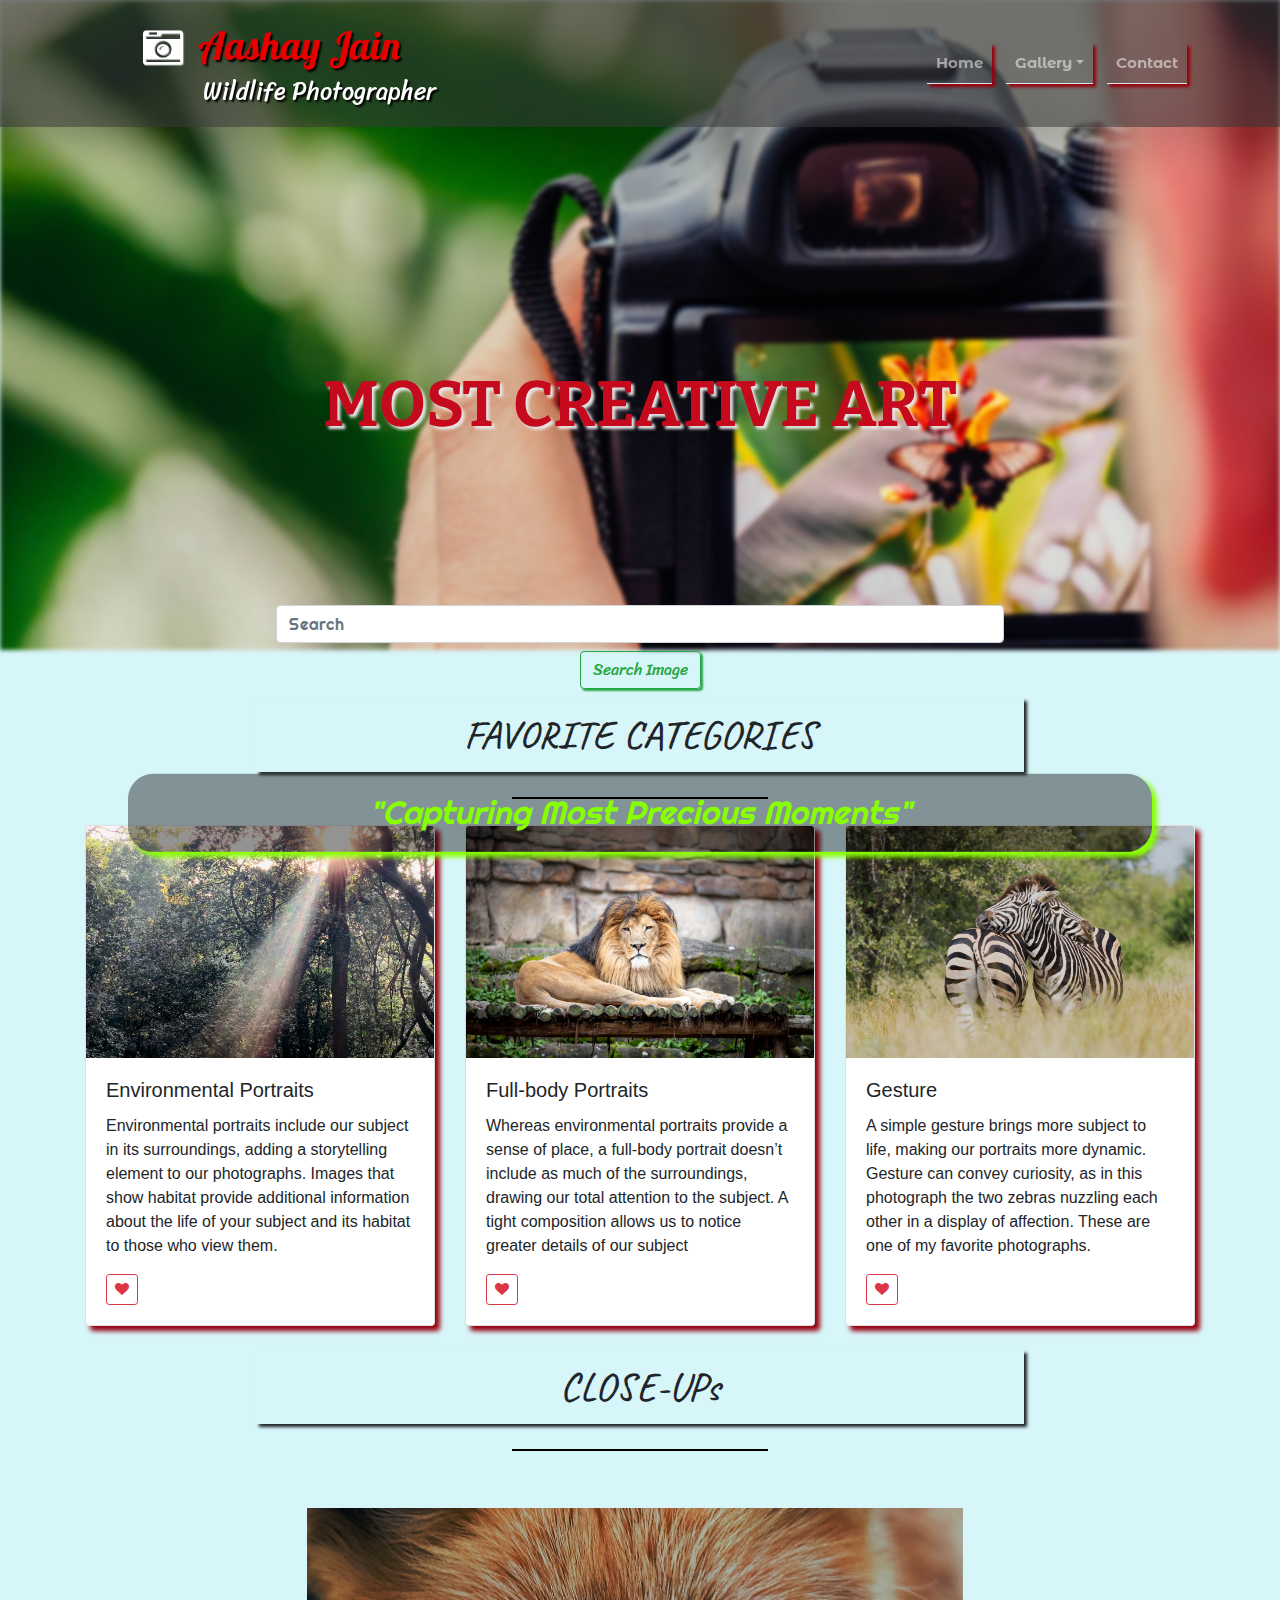
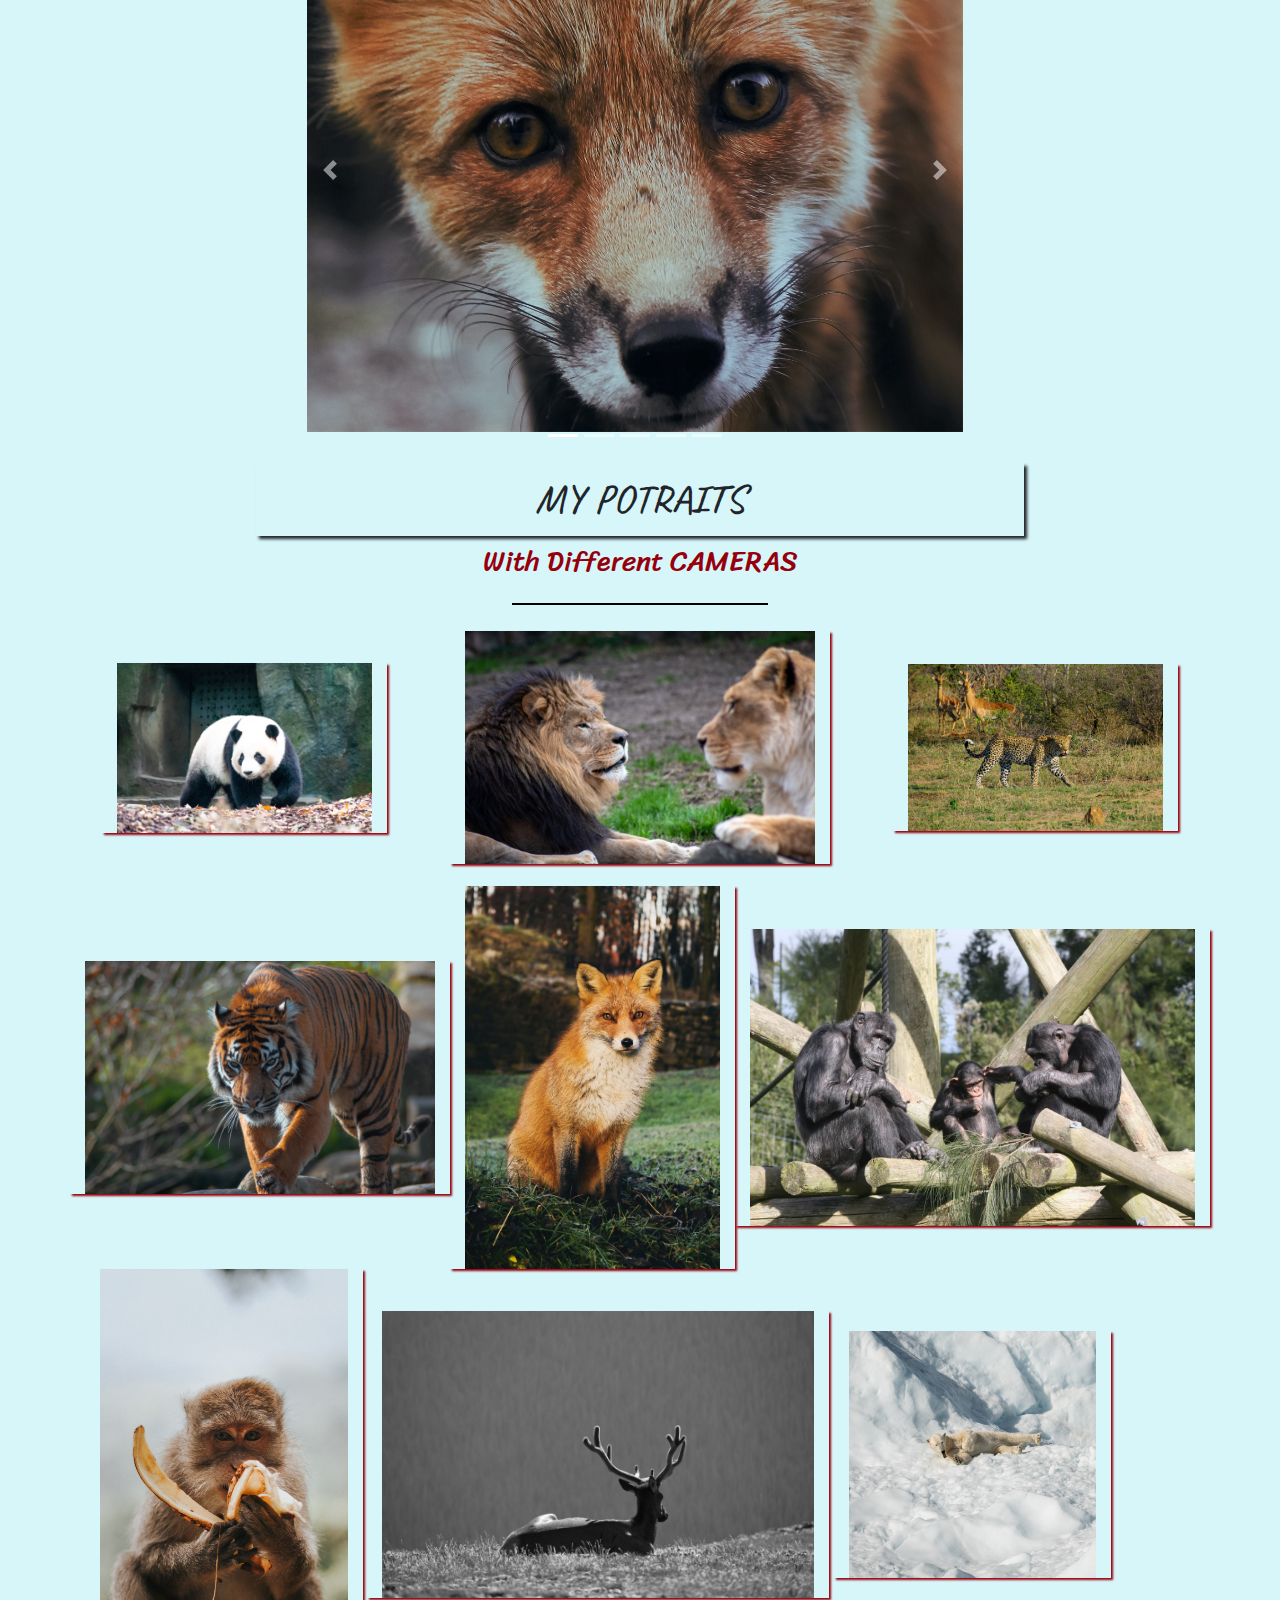
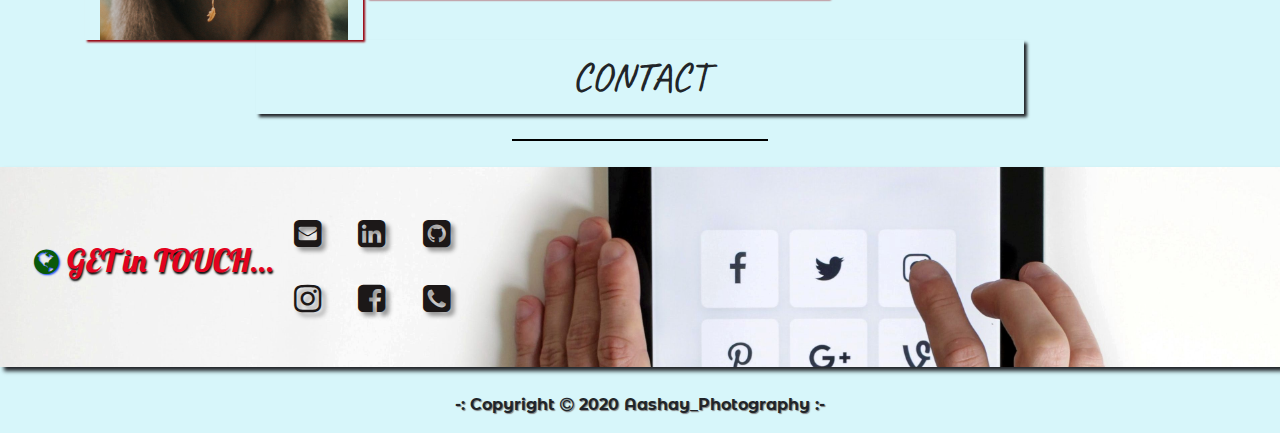
<file: index.html>
<!-- **** WILDLIFE PHOTOGRAPHER GALLERY PROJECT **** -->

<!DOCTYPE html>
<html>
<head>
	<meta charset="utf-8">
    <meta name="viewport" content="width=device-width, initial-scale=1, shrink-to-fit=no">
	<title>Photogallery Portfolio</title>
	<!-- LINKED CSS FILES -->
	<link rel="stylesheet" type="text/css" href="bootstrap.css">
	<link rel="stylesheet" type="text/css" href="photogallery.css">
	<!-- FONT AWESOME LIBRARY	 -->
	<link rel="stylesheet" href="https://cdnjs.cloudflare.com/ajax/libs/font-awesome/4.7.0/css/font-awesome.min.css">
	<!-- GOOGLE FONT LIBRARIES -->
	<link href='https://fonts.googleapis.com/css?family=Righteous' rel='stylesheet'>
	<link href='https://fonts.googleapis.com/css?family=Lobster' rel='stylesheet'>
	<link href='https://fonts.googleapis.com/css?family=Caveat' rel='stylesheet'>
	<link href='https://fonts.googleapis.com/css?family=Montserrat Alternates' rel='stylesheet'>
	<link href='https://fonts.googleapis.com/css?family=Sriracha' rel='stylesheet'>
	<link href='https://fonts.googleapis.com/css?family=Bitter' rel='stylesheet'>
	<!-- LINKED JAVASCRIPT FILES -->
	<script type="text/javascript" src="api.js"></script>
	<script src="https://ajax.googleapis.com/ajax/libs/jquery/3.5.1/jquery.min.js"></script>
</head>

<body>

	<div class="bg1"></div>

<!-- NAVBAR -->

	<div>
		<nav class="navbar navbar-expand-lg navbar-dark navbar fixed-top shadow-lg" style="background-color: rgba(51, 50, 51,0.6);">
	  	<a class="navbar-brand" href="#"><h1><i class="fa fa-camera-retro" style="float: left; padding: 15px; text-shadow: 1px 1px 1px #969696;"></i></h1><h1 style="font-family: Lobster; color: rgb(230, 0, 0); text-shadow: 2px 2px 2px black;">Aashay Jain<br><h4 style="padding-left: 32%; text-shadow: 2px 2px 2px black; font-family: Sriracha;">Wildlife Photographer</h4></h1></a>
	  	<button class="navbar-toggler" type="button" data-toggle="collapse" data-target="#navbarNavDropdown" aria-controls="navbarNavDropdown" aria-expanded="false" aria-label="Toggle navigation">
	    <span class="navbar-toggler-icon"></span>
	  	</button>
	  	<div class="collapse navbar-collapse" id="navbarNavDropdown">
	    	<ul class="navbar-nav ml-auto">
	      		<li class="nav-item nav-tabs">
	        		<a class="nav-link" href="#">Home<span class="sr-only">(current)</span></a>
	      		</li>
	      		<li class="nav-item dropdown nav-tabs">
        			<a class="nav-link dropdown-toggle" href="#" id="navbarDropdown" role="button" data-toggle="dropdown" aria-haspopup="true" aria-expanded="false">Gallery</a>
        		<div class="dropdown-menu" aria-labelledby="navbarDropdown">
          			<a class="dropdown-item" href="#favorite-categories">Favorite Categories</a>
          			<a class="dropdown-item" href="#close-up">Close-Ups</a>
          		<div class="dropdown-divider"></div>
          			<a class="dropdown-item" href="#gallery">View Potraits</a>
        		</div>
      			</li>
	      		<li class="nav-item nav-tabs">
	        		<a class="nav-link" href="#contact">Contact</a>
	      		</li>
	    	</ul>
	    	
	  	</div>
		</nav>
	</div>

<!-- HOME SECTION -->
	
	<section class="container-fluid px-0">
        <div class="text-center d-block mt-5">
            <h1 class="main_head">MOST CREATIVE ART</h1>

            <form action="#" class="form main_head3">
    		<input class="form-control mr-sm-1" id="search" type="search" placeholder="Search" aria-label="Search" style="padding-right: 2%;">
    		<button class="btn btn-outline-success my-2 my-sm-2" type="submit" onclick="searchPic()" href="images.html" style="box-shadow: 2px 2px 2px; font-family: Sriracha;">Search Image</button>
  			</form>

			<h2 class="main_head2 d-none d-lg-block mt-5">"Capturing Most Precious Moments"</h2>
        </div>
    </section>

    <div id="result"></div>



<!-- GALLERY SECTION-->


	<!--1) CATEGORIES SECTION -->
<section>
	<h1 class="text-center headings" id="favorite-categories">FAVORITE CATEGORIES</h1>
	<hr style="margin: 2% 40%; border: 1px solid black;">
       <div class="container">
            <div class="row">
                <div class="col-lg-4 mb-4">
                    <div class="card">
                        <img class="card-img-top" src="enviornment.jpg" alt="">
                        <div class="card-body">
                            <h5 class="card-title">Environmental Portraits</h5>
                            <p class="card-text">Environmental portraits include our subject in its surroundings, adding a storytelling element to our photographs. Images that show habitat provide additional information about the life of your subject and its habitat to those who view them. </p>                         
                            <a href="" class="btn btn-outline-danger btn-sm"><i class="fa fa-heart"></i></a>
                        </div>
                    </div>
                </div>
                <div class="col-lg-4 mb-4">
                    <div class="card">
                        <img class="card-img-top" src="fullbody.jpg" alt="">
                        <div class="card-body">
                            <h5 class="card-title">Full-body Portraits</h5>
                            <p class="card-text">Whereas environmental portraits provide a sense of place, a full-body portrait doesn’t include as much of the surroundings, drawing our total attention to the subject. A tight composition allows us to notice greater details of our subject</p>                          
                            <a href="" class="btn btn-outline-danger btn-sm"><i class="fa fa-heart"></i></a>
                        </div>
                    </div>
                </div>
                <div class="col-lg-4 mb-4">
                    <div class="card">
                        <img class="card-img-top" src="animalaffection.jpg" alt="">
                        <div class="card-body">
                            <h5 class="card-title">Gesture</h5>
                            <p class="card-text">A simple gesture brings more subject to life, making our portraits more dynamic. Gesture can convey curiosity, as in this photograph the two zebras nuzzling each other in a display of affection. These are one of my favorite photographs.</p>
                            <a href="" class="btn btn-outline-danger btn-sm"><i class="fa fa-heart"></i></a>
                        </div>
                    </div>
                </div>
            </div>
       </div>
    </section>



	<!-- 2) CAROUSEL SECTION -->


    <h1 class="text-center headings" id="close-up">CLOSE-UPs</h1>
    <hr style="margin: 2% 40%; border: 1px solid black;">
    <div class="bg"></div>
    <div class="close-up">
    <section class="container-fluid px-0">

    <div id="carouselExampleCaptions" class="carousel slide" data-ride="carousel">
 		<ol class="carousel-indicators">
    		<li data-target="#carouselExampleCaptions" data-slide-to="0" class="active"></li>
    		<li data-target="#carouselExampleCaptions" data-slide-to="1"></li>
    		<li data-target="#carouselExampleCaptions" data-slide-to="2"></li>
    		<li data-target="#carouselExampleCaptions" data-slide-to="3"></li>
    		<li data-target="#carouselExampleCaptions" data-slide-to="4"></li>
  		</ol>
  		<div class="carousel-inner">
    		<div class="carousel-item active">
      			<img src="bodybg1.jpg" class="d-block w-100 img_wildlife" alt="">		
    		</div>
   	 	<div class="carousel-item">
      			<img src="bodybg2.jpg" class="d-block w-100 img_wildlife" alt="">		
    	</div>
     	<div class="carousel-item">
      			<img src="bodybg3.jpg" class="d-block w-100 img_wildlife" alt="">		
    	</div>
     	<div class="carousel-item">
      			<img src="bodybg4.jpg" class="d-block w-100 img_wildlife" alt="">			
    	</div>
     	<div class="carousel-item">
      			<img src="bodybg5.jpg" class="d-block w-100 img_wildlife" alt="">		
    	</div>
 
  		</div>
  			<a class="carousel-control-prev" href="#carouselExampleCaptions" role="button" data-slide="prev">
    			<span class="carousel-control-prev-icon" aria-hidden="true"></span>
    			<span class="sr-only">Previous</span>
  			</a>
  			<a class="carousel-control-next" href="#carouselExampleCaptions" role="button" data-slide="next">
    			<span class="carousel-control-next-icon" aria-hidden="true"></span>
    			<span class="sr-only">Next</span>
  			</a>
	</div>

	</section>
	</div>


	<!-- GRID+FLEXBOX POTRAITS SECTION-->

    <h1 class="text-center  headings" id="gallery">MY POTRAITS</h1>
    <h3 class="text-center" style="font-family: Sriracha; color: #96000d">With Different CAMERAS</h3>
    <hr style="margin: 2% 40%; border: 1px solid black;">

	<div class="container">

        <div class="row justify-content-around align-items-center">
       
            <img src="1.jpg" class="col-sm-3 gallery-img">
           
            <img src="2.jpg" class="col-sm-4 gallery-img">
              
            <img src="3.jpg" class="col-sm-3 gallery-img"> 
                   
        </div>

        <div class="row justify-content-around align-items-center" style="padding-top: 2%;">
   
            <img src="4.jpg" class="col-4 gallery-img">
            
            <img src="5.jpg" class="col-3 gallery-img">
         
            <img src="6.jpg" class="col-5 gallery-img">
              
        </div>

        	<img src="7.jpg" class="col-3 align-items-center gallery-img">
 
           	<img src="8.jpg" class="col-5 gallery-img">

           	<img src="9.jpg" class="col-3 gallery-img">
  
        </div>
      
	</div>


    
     

<!-- CONTACT SECTION -->


<h1 class="text-center headings" id="contact">CONTACT</h1>

	<section  class="container-fluid px-0">
	
		<hr style="margin: 2% 40%; border: 1px solid black;">
		<div class="contact">
			<h2 class="d-none d-lg-block mt-5" style="font-family: Lobster; color: rgb(227, 2, 32); padding-top: 2%; float: left; margin-left: 2%; text-shadow: 1px 2px 2px black;"><i class="fa fa-globe" style="font-size: 90%; padding: 8px; color: #09590a; padding-top: 2%; text-shadow: 1px 1px 2px #0a3cf2;"></i>GET in TOUCH...</h2>
		
		<div class="contact_icon">
			<a href="#"><i class="fa fa-envelope-square contact_icon"></i></a>
			<a href="#"><i class="fa fa-linkedin-square contact_icon"></i></a>
			<a href="#"><i class="fa fa-github-square contact_icon"></i></a>
			<br>
			<a href="#"><i class="fa fa-instagram contact_icon"></i></a>
			<a href="#"><i class="fa fa-facebook-square contact_icon"></i></a>
			<a href="#"><i class="fa fa-phone-square contact_icon"></i></a>
		</div>

		
		</div>
	</section>


<!-- FOOTER -->

	<footer class="footer"> 
  		<p>-: Copyright <i class="fa fa-copyright"></i> 2020 Aashay_Photography :- </p>
	</footer>


    
<!-- J-QUERY LIBRARIES -->

	<script src="https://code.jquery.com/jquery-3.5.1.slim.min.js" integrity="sha384-DfXdz2htPH0lsSSs5nCTpuj/zy4C+OGpamoFVy38MVBnE+IbbVYUew+OrCXaRkfj" crossorigin="anonymous"></script>
	<script src="https://cdn.jsdelivr.net/npm/popper.js@1.16.0/dist/umd/popper.min.js" integrity="sha384-Q6E9RHvbIyZFJoft+2mJbHaEWldlvI9IOYy5n3zV9zzTtmI3UksdQRVvoxMfooAo" crossorigin="anonymous"></script>
	<script src="https://stackpath.bootstrapcdn.com/bootstrap/4.5.0/js/bootstrap.min.js" integrity="sha384-OgVRvuATP1z7JjHLkuOU7Xw704+h835Lr+6QL9UvYjZE3Ipu6Tp75j7Bh/kR0JKI" crossorigin="anonymous"></script>

</body>
</html>
</file>
<file: photogallery.css>
body
{
	background-color: rgba(155, 233, 242, 0.4);

}

/*NAVBAR*/

.navbar
{
	padding-right: 10%;
	padding-left: 10%;
	background-color: black;
}
.nav-item
{
	font-size: 15px;
	font-family: Montserrat Alternates;
	font-weight: bold;
	color: white;
	box-shadow: 3px 3px 3px #96000d; 
	margin: 0 3%;
}

/*SECTION HEADING*/

.headings
{
	font-family: Caveat;
	padding: 1%;
	box-shadow: 3px 3px 3px;
	margin-right: 20%;
	margin-left: 20%;
}

/*HOME SECTION*/

.bg1
{
    background: url("bodybg.jpg");
    background-size: cover;
    height: 650px;
    filter: blur(2px);
  	-webkit-filter: blur(2px);
  	background-position: center;
  	background-repeat: no-repeat;
}


.main_head
{
	color: #c40a1c; 
	font-family: Bitter;
	font-size: 400%; 
	text-shadow: 3px 3px 3px #e6e6e6; 
	font-weight: bold; 
	position: absolute;
	top: 45%;
	left: 50%;
	transform: translate(-50%, -50%);
	z-index: 2;
	padding: 10px;
	text-align: center;
	width: 80%;
	
}

.main_head3
{
	font-family: Righteous;
	color:#88ff00; 
	font-style: italic;
	padding-top: 3%;
	position: absolute;
	top: 65%;
	left: 20%;
	right: 20%;
	padding: 20px;
	text-align: center;
}


.main_head2
{
	font-family: Righteous;
	color:#88ff00; 
	font-style: italic;
	padding-top: 2%;
	position: absolute;
	top: 85%;
	left: 50%;
	transform: translate(-50%, -50%);
	z-index: 2;
	width: 80%;
	padding: 20px;
	border-radius: 25px;
	text-align: center;
	background-color: rgb(0,0,0);
  	background-color: rgba(0,0,0, 0.4);
  	box-shadow: 5px 5px 5px;  


}


/*CATEGORIES*/

.card
{
	box-shadow: 5px 5px 5px #96000d; 
}

/*CAROUSEL*/

.close-up
{
	margin-left: 20%;
}

.carousel
{
	padding: 3%;
	margin-left: 2%;
	margin-right: 2%;
	height: 70%;
	width: 70%;
}


 /*POTRAITS*/

 .gallery-img
 {

 	box-shadow: 2px 2px 2px #96000d; 
 }

/*CONATACT*/

.contact
{
    background: url("contactbg.jpg");
    background-size: cover;
    height: 200px;
    box-shadow: 4px 4px 4px;
  	background-position: center;
  	background-repeat: no-repeat;
}
.contact_icon
{
	font-size: 200%; 
	padding: 8px; 
	color: #1c1818;
	padding-top: 2%;
	margin-left: 1%;
	text-shadow: 4px 4px 4px #969696;
}

/*FOOTER*/

.footer
{
	text-align: center; 
	padding-top: 2%; 
	font-family: Montserrat Alternates; 
	font-weight: bold;
	text-shadow: 1px 1px 1px grey;
}
</file>
